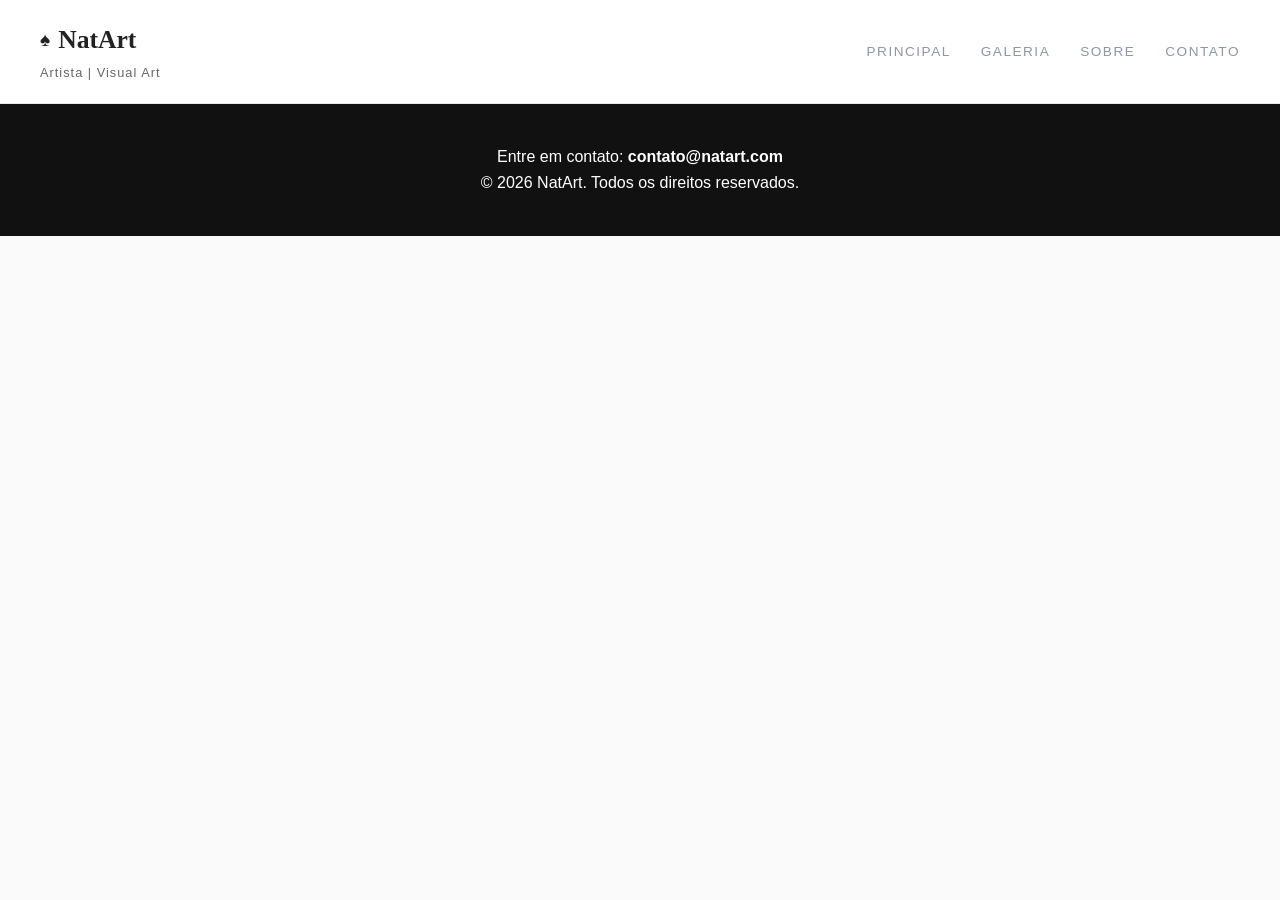
<file: index.html>
<!DOCTYPE html>
<html lang="pt-BR">
<head>
    <meta charset="UTF-8">
    <meta name="viewport" content="width=device-width, initial-scale=1.0">
    <title>NatArt | Artista & Visual Art</title>
    <link rel="stylesheet" href="estilo.css">
</head>
<body>
<main>
    <!-- Cabeçalho / Logo -->
    <header class="header">
        <div class="logo-container">
            <div class="logo-header">
                <span class="logo-icon">♠</span>
                <span class="logo-text">NatArt</span>
            </div>
            <span class="logo-subtitle"> Artista | Visual Art </span>
        </div>

        <nav class="nav-menu">
			<a href="index.html"> Principal </a>
            <a href="galeria.html" class="acttive"> Galeria</a>
            <a href="sobre.html"> Sobre</a>
            <a href="contato.html"> Contato</a>
        </nav>
    </header>
    <!-- Rodapé -->
    <footer id="contato" class="footer">
        <p>Entre em contato: <strong>contato@natart.com</strong></p>
        <p>&copy; 2026 NatArt. Todos os direitos reservados.</p>
    </footer>
</main>
</body>
</html>
</file>
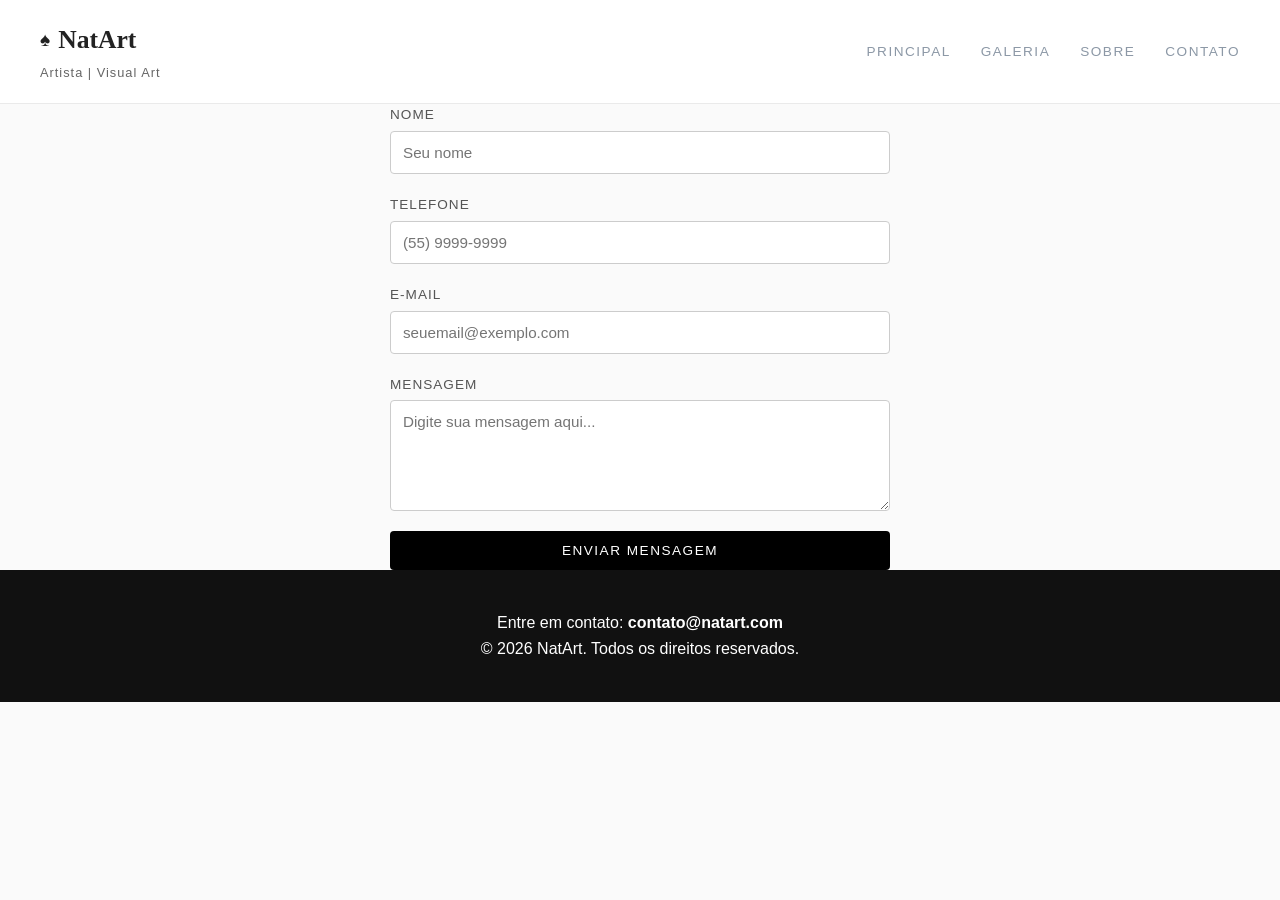
<file: contato.html>
<!DOCTYPE html>
<html lang="pt-BR">
<head>
    <meta charset="UTF-8">
    <meta name="viewport" content="width=device-width, initial-scale=1.0">
    <title>NatArt | Artista & Visual Art</title>
    <link rel="stylesheet" href="estilo.css">
</head>
<body>
	<main>
		<!-- Cabeçalho / Logo -->
	<header class="header">
			<div class="logo-container">
				<div class="logo-header">
					<span class="logo-icon">♠</span>
					<span class="logo-text">NatArt</span>
				</div>
				<span class="logo-subtitle"> Artista | Visual Art </span>
			</div>

        <nav class="nav-menu">
			<a href="index.html"> Principal </a>
            <a href="galeria.html" class="acttive"> Galeria </a>
            <a href="sobre.html"> Sobre </a>
            <a href="contato.html"> Contato </a>
        </nav>
    </header>
			<form action="https://formspree.io/f/xqpakjdz" method="POST" class="form-contato">
        
				<div class="campo">
					<label for="nome">Nome</label>
					<input type="text" id="nome" name="name" required placeholder="Seu nome">
				</div>
				
				<div class="campo">
					<label for="telefone">Telefone</label>
					<input type="telefone" id="telefone" name="telefone" required placeholder="(55) 9999-9999">
				</div>

				<div class="campo">
					<label for="email">E-mail</label>
					<input type="email" id="email" name="email" required placeholder="seuemail@exemplo.com">
				</div>

				<div class="campo">
					<label for="mensagem">Mensagem</label>
					<textarea id="mensagem" name="message" rows="5" required placeholder="Digite sua mensagem aqui..."></textarea>
				</div>
			<button type="submit" class="btn-enviar">ENVIAR MENSAGEM</button>
    </form>
		<!-- Rodapé -->
		<footer id="contato" class="footer">
			<p>Entre em contato: <strong>contato@natart.com</strong></p>
			<p>&copy; 2026 NatArt. Todos os direitos reservados.</p>
		</footer>
	</main>
</body>
</html>
</file>
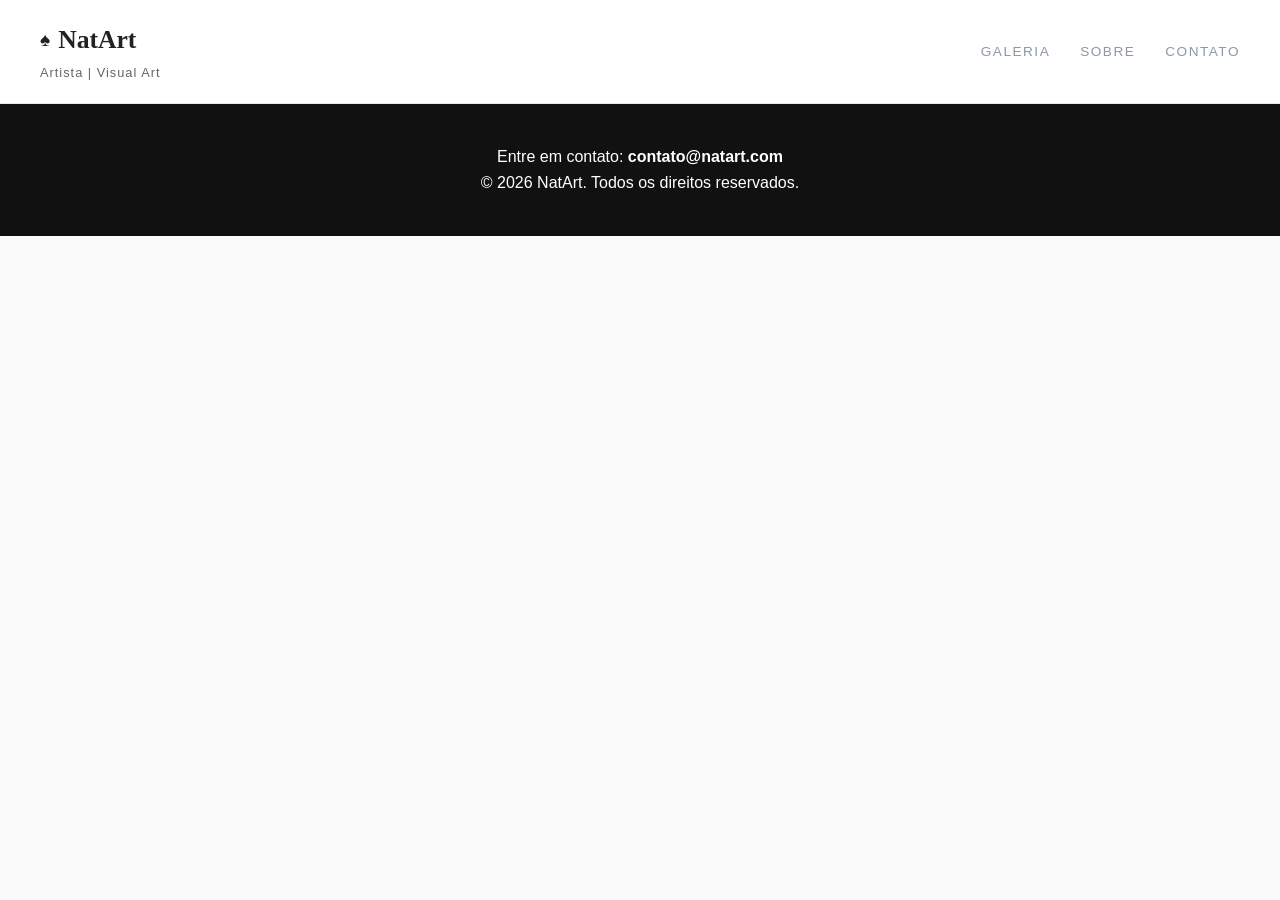
<file: pagprinc.html>
<!DOCTYPE html>
<html lang="pt-BR">
<head>
    <meta charset="UTF-8">
    <meta name="viewport" content="width=device-width, initial-scale=1.0">
    <title>NatArt | Artista & Visual Art</title>
    <link rel="stylesheet" href="estilo.css">
</head>
<body>
    <!-- Cabeçalho / Logo -->
    <header class="header">
        <div class="logo-container">
            <div class="logo-header">
                <span class="logo-icon">♠</span>
                <span class="logo-text">NatArt</span>
            </div>
            <span class="logo-subtitle"> Artista | Visual Art </span>
        </div>

        <nav class="nav-menu">
            <a href="galeria.html"> Galeria </a>
            <a href="sobre.html"> Sobre </a>
            <a href="contato"> Contato </a>
        </nav>
    </header>
    <!-- Rodapé -->
    <footer id="contato" class="footer">
        <p>Entre em contato: <strong>contato@natart.com</strong></p>
        <p>&copy; 2026 NatArt. Todos os direitos reservados.</p>
    </footer>
</body>
</html>
</file>
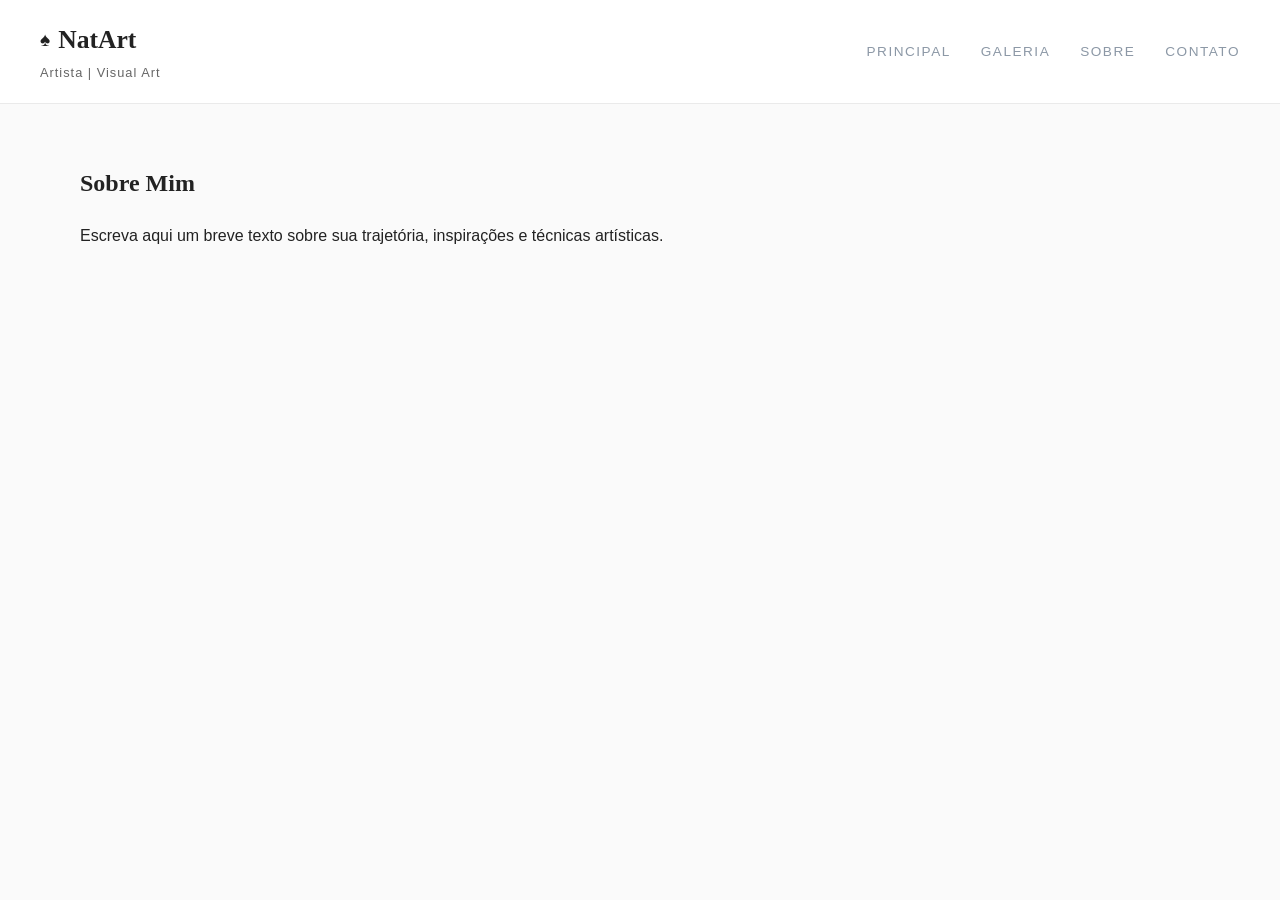
<file: sobre.html>
<!DOCTYPE html>
<html lang="pt-BR">
<head>
    <meta charset="UTF-8">
    <meta name="viewport" content="width=device-width, initial-scale=1.0">
    <title>NatArt | Artista & Visual Art</title>
    <link rel="stylesheet" href="estilo.css">
</head>
<body>
	<main>
		    <header class="header">
        <div class="logo-container">
            <div class="logo-header">
                <span class="logo-icon">♠</span>
                <span class="logo-text">NatArt</span>
            </div>
            <span class="logo-subtitle"> Artista | Visual Art </span>
        </div>

        <nav class="nav-menu">
			<a href="index.html"> Principal</a>
            <a href="galeria.html"> Galeria</a>
            <a href="sobre.html"> Sobre</a>
            <a href="contato.html" class="acttive"> Contato</a>
        </nav>
    </header>
		 <!-- Sobre o Artista -->
        <section id="sobre" class="section">
            <h2>Sobre Mim</h2>
            <p>Escreva aqui um breve texto sobre sua trajetória, inspirações e técnicas artísticas.</p>
        </section>
	</main>
</body>
</html>
</file>
<file: estilo.css>
/* ==========================================
   1. RESET E ESTILOS GERAIS DA PÁGINA
   ========================================== */
* {
    margin: 0;
    padding: 0;
    box-sizing: border-box;
}

body {
    font-family: Arial, sans-serif;
    color: #222222;
    background-color: #fafafa;
    line-height: 1.6;
}

/* ==========================================
   2. CABEÇALHO (HEADER) E LOGO
   ========================================== */
.header {
    display: flex;
    justify-content: space-between;
    align-items: center;
    padding: 20px 40px;
    background-color: #ffffff;
    border-bottom: 1px solid #eaeaea;
	position: sticky;         
    top: 0;
    z-index: 1000;          
    background-color: #ffffff;
}

.logo-container {
    display: flex;
    flex-direction: column;
    align-items: flex-start;
}

.logo-header {
    display: flex;
    align-items: center;
    gap: 8px;
}

.logo-icon {
    font-size: 1.2rem;
}

.logo-text {
    font-family: 'Times New Roman', serif;
    font-size: 1.6rem;
    font-weight: bold;
}

.logo-subtitle {
    font-size: 0.8rem;
    color: #666666;
    letter-spacing: 1px;
    margin-top: 2px;
}

/* ==========================================
   3. MENU DE NAVEGAÇÃO
   ========================================== */
.nav-menu {
    display: flex;
    align-items: center;
    gap: 30px;                     /* Distância entre as opções */
}

.nav-menu a {
    text-decoration: none;        /* Remove o sublinhado azul padrão */
    font-family: sans-serif;       /* Fonte limpa e sem serifa */
    font-size: 0.85rem;           /* Tamanho sutil e moderno */
    letter-spacing: 1.5px;         /* Espaçamento entre as letras */
    text-transform: uppercase;     /* Transforma os textos em maiúsculas */
    color: #8c98a6;                /* Tom cinza suave */
    transition: color 0.2s ease;
}

/* Efeito ao passar o cursor por cima */
.nav-menu a:hover {
    color: #000000;
}

/* Destaque para a página atual */
.nav-menu a.active {
    color: #000000;
    font-weight: 600;
}

/* ==========================================
   4. CONTEÚDO PRINCIPAL (MAIN E SEÇÕES)
   ========================================== */
.section {
    padding: 60px 40px;
    max-width: 1200px;
    margin: 0 auto;
}

.section h2 {
    margin-bottom: 20px;
    font-family: 'Times New Roman', serif;
}

/* Galeria em Grid */
.grid-galeria {
    display: grid;
    grid-template-columns: repeat(auto-fit, minmax(250px, 1fr));
    gap: 20px;
}

.card-arte img {
    width: 100%;
    height: auto;
    border-radius: 4px;
    display: block;
}

.card-arte p {
    margin-top: 8px;
    font-size: 0.9rem;
    color: #555555;
}

/* ==========================================
   5. RODAPÉ (FOOTER)
   ========================================== */
.footer {
    text-align: center;
    padding: 40px 20px;
    background-color: #111111;
    color: #ffffff;
}

/* ==========================================
   FORMULÁRIO DE CONTATO
   ========================================== */
.form-contato {
    max-width: 500px;
    margin: 0 auto;
    display: flex;
    flex-direction: column;
    gap: 20px;
}

.campo {
    display: flex;
    flex-direction: column;
    gap: 5px;
}

.campo label {
    font-size: 0.85rem;
    text-transform: uppercase;
    letter-spacing: 1px;
    color: #555;
}

.campo input, 
.campo textarea {
    padding: 12px;
    border: 1px solid #ccc;
    border-radius: 4px;
    font-family: sans-serif;
    font-size: 0.95rem;
    outline: none;
    transition: border-color 0.2s ease;
}

.campo input:focus, 
.campo textarea:focus {
    border-color: #000000;
}

.btn-enviar {
    padding: 12px 20px;
    background-color: #000000;
    color: #ffffff;
    border: none;
    border-radius: 4px;
    font-size: 0.85rem;
    letter-spacing: 1.5px;
    text-transform: uppercase;
    cursor: pointer;
    transition: background-color 0.2s ease;
}

.btn-enviar:hover {
    background-color: #333333;
}
</file>
